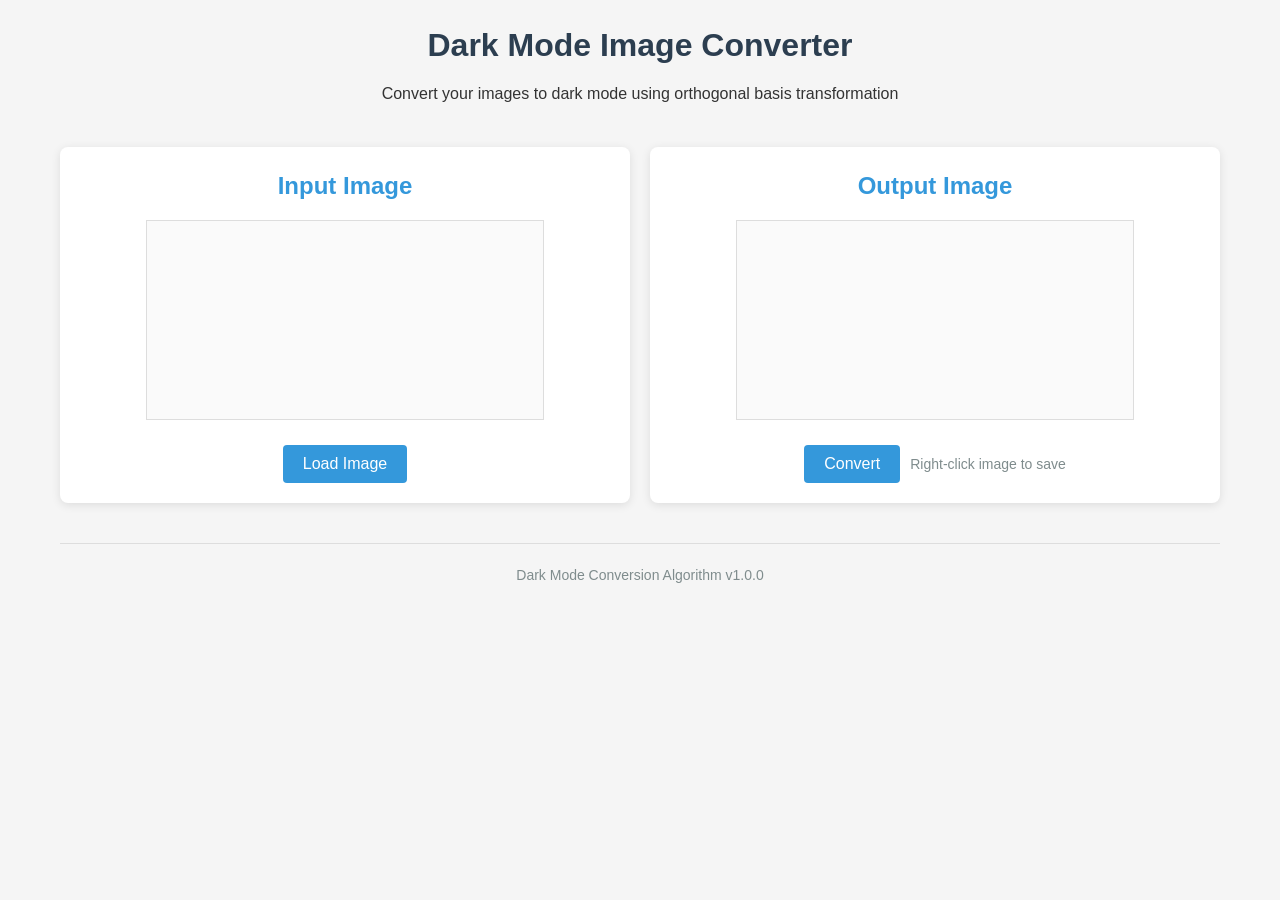
<file: index.html>
<!DOCTYPE html>
<html lang="en">
<head>
    <meta charset="UTF-8">
    <meta name="viewport" content="width=device-width, initial-scale=1.0">
    <title>Dark Mode Converter</title>
    <link rel="stylesheet" href="style.css">
</head>
<body>
    <header>
        <h1>Dark Mode Image Converter</h1>
        <p>Convert your images to dark mode using orthogonal basis transformation</p>
    </header>
    
    <main>
        <div class="image-container">
            <div class="image-box">
                <h2>Input Image</h2>
                <canvas id="input-canvas"></canvas>
                <div class="controls">
                    <button id="load-image">Load Image</button>
                    <input type="file" id="file-input" accept="image/*" style="display: none;">
                </div>
            </div>
            
            <div class="image-box">
                <h2>Output Image</h2>
                <canvas id="output-canvas"></canvas>
                <div class="controls">
                    <button id="convert-button">Convert</button>
                    <p id="save-instruction">Right-click image to save</p>
                </div>
            </div>
        </div>
    </main>
    
    <footer>
        <p>Dark Mode Conversion Algorithm v1.0.0</p>
    </footer>
    
    <script src="main.js"></script>
    <script>
        // Initialize canvases
        const inputCanvas = document.getElementById('input-canvas');
        const outputCanvas = document.getElementById('output-canvas');
        const inputCtx = inputCanvas.getContext('2d');
        const outputCtx = outputCanvas.getContext('2d');
        let inputImage = null;
        
        // Set up file input
        document.getElementById('load-image').addEventListener('click', function() {
            document.getElementById('file-input').click();
        });
        
        document.getElementById('file-input').addEventListener('change', function(e) {
            if (e.target.files && e.target.files[0]) {
                const reader = new FileReader();
                
                reader.onload = function(event) {
                    inputImage = new Image();
                    inputImage.onload = function() {
                        // Resize canvas to match image dimensions
                        inputCanvas.width = inputImage.width;
                        inputCanvas.height = inputImage.height;
                        outputCanvas.width = inputImage.width;
                        outputCanvas.height = inputImage.height;
                        
                        // Draw the image on the input canvas
                        inputCtx.drawImage(inputImage, 0, 0);
                    };
                    inputImage.src = event.target.result;
                };
                
                reader.readAsDataURL(e.target.files[0]);
            }
        });
        
        // Set up convert button
        document.getElementById('convert-button').addEventListener('click', function() {
            if (inputImage) {
                // Get the image data from input canvas
                const imageData = inputCtx.getImageData(0, 0, inputCanvas.width, inputCanvas.height);
                
                // Convert the image
                const convertedData = convert(imageData);
                
                // Put the converted image data on output canvas
                outputCtx.putImageData(convertedData, 0, 0);
            } else {
                alert('Please load an image first');
            }
        });
    </script>
</body>
</html>
</file>
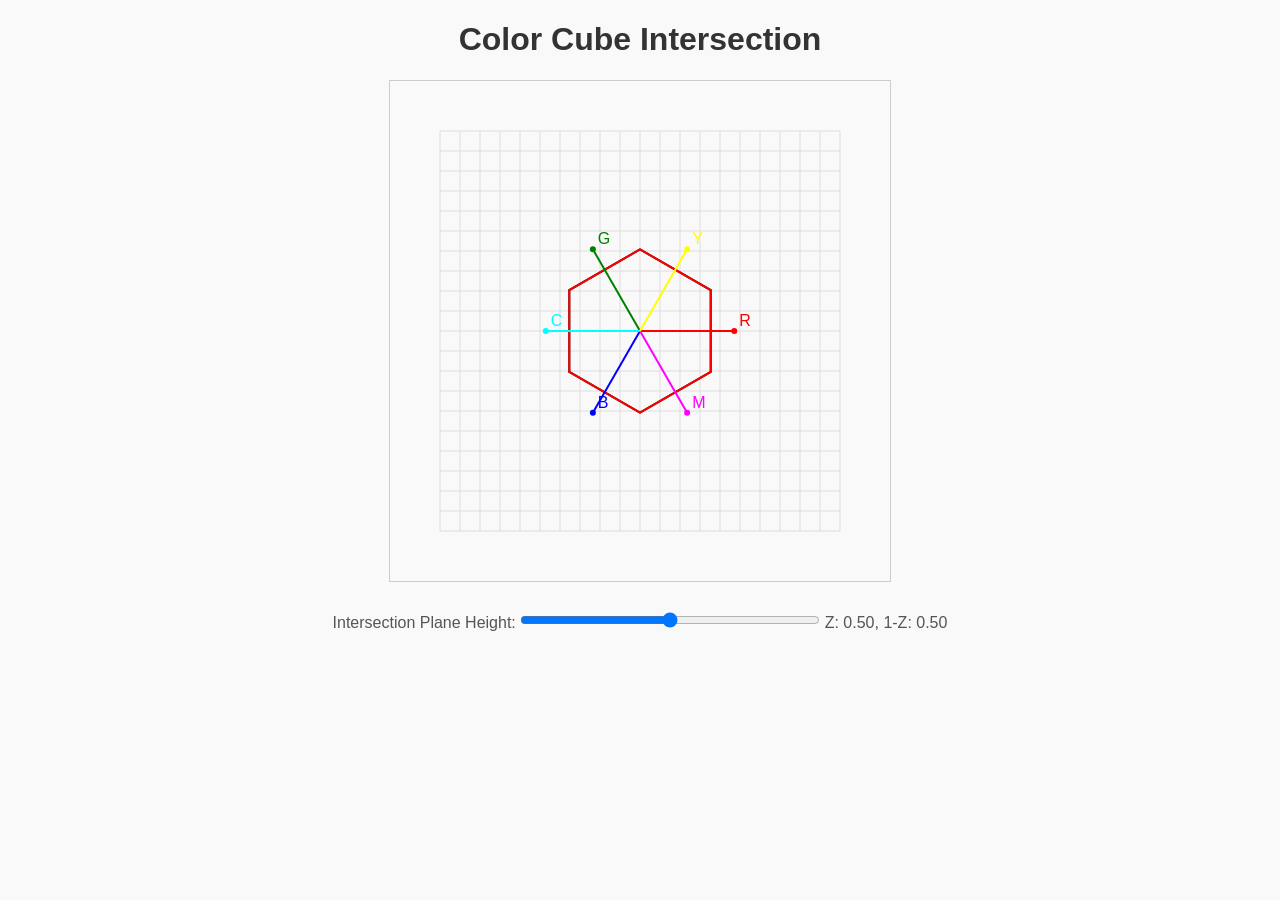
<file: doc/colorcube/index.html>
<!DOCTYPE html>
<html lang="ja">
<head>
  <meta charset="UTF-8">
  <title>Color Cube Intersection</title>
  <link rel="stylesheet" href="style.css">
</head>
<body>
  <h1>Color Cube Intersection</h1>
  <canvas id="cubeCanvas"></canvas>
  <!-- Intersection: Black for Z (slider value) and Red for 1-Z -->
  <div>
    <label for="zSlider">Intersection Plane Height: </label>
    <input type="range" id="zSlider" min="0" max="1" step="0.01" value="0.5">
    <span id="zValue">0.5</span>
  </div>
  <script src="main.js"></script>
</body>
</html>
</file>
<file: style.css>
/* Basic Reset */
* {
    margin: 0;
    padding: 0;
    box-sizing: border-box;
}

body {
    font-family: Arial, sans-serif;
    line-height: 1.6;
    padding: 20px;
    max-width: 1200px;
    margin: 0 auto;
    color: #333;
    background-color: #f5f5f5;
}

header {
    text-align: center;
    margin-bottom: 40px;
}

h1 {
    margin-bottom: 10px;
    color: #2c3e50;
}

main {
    margin-bottom: 40px;
}

.image-container {
    display: flex;
    flex-wrap: wrap;
    justify-content: space-around;
    gap: 20px;
}

.image-box {
    flex: 1;
    min-width: 300px;
    max-width: 100%;
    background-color: white;
    border-radius: 8px;
    box-shadow: 0 2px 10px rgba(0, 0, 0, 0.1);
    padding: 20px;
    display: flex;
    flex-direction: column;
    align-items: center;
}

h2 {
    margin-bottom: 15px;
    color: #3498db;
    font-size: 1.5rem;
}

canvas {
    border: 1px solid #ddd;
    max-width: 100%;
    background-color: #fafafa;
    margin-bottom: 15px;
    min-height: 200px;
}

.controls {
    width: 100%;
    display: flex;
    justify-content: center;
    margin-top: 10px;
}

button {
    background-color: #3498db;
    color: white;
    border: none;
    padding: 10px 20px;
    border-radius: 4px;
    cursor: pointer;
    font-size: 16px;
    transition: background-color 0.3s;
}

button:hover {
    background-color: #2980b9;
}

#save-instruction {
    margin-left: 10px;
    font-size: 14px;
    color: #7f8c8d;
    display: flex;
    align-items: center;
}

footer {
    text-align: center;
    margin-top: 30px;
    padding-top: 20px;
    border-top: 1px solid #ddd;
    color: #7f8c8d;
    font-size: 14px;
}

@media (max-width: 768px) {
    .image-container {
        flex-direction: column;
    }
    
    .image-box {
        max-width: 100%;
    }
}
</file>
<file: doc/colorcube/style.css>
body {
  font-family: Arial, sans-serif;
  margin: 20px;
  text-align: center;
  background-color: #f9f9f9;
}

canvas {
  border: 1px solid #ccc;
  display: block;
  margin: 20px auto;
}

h1 {
  color: #333;
}

input[type="range"] {
  width: 300px;
  margin: 10px 0;
}

label, span {
  font-size: 1rem;
  color: #555;
}
</file>
